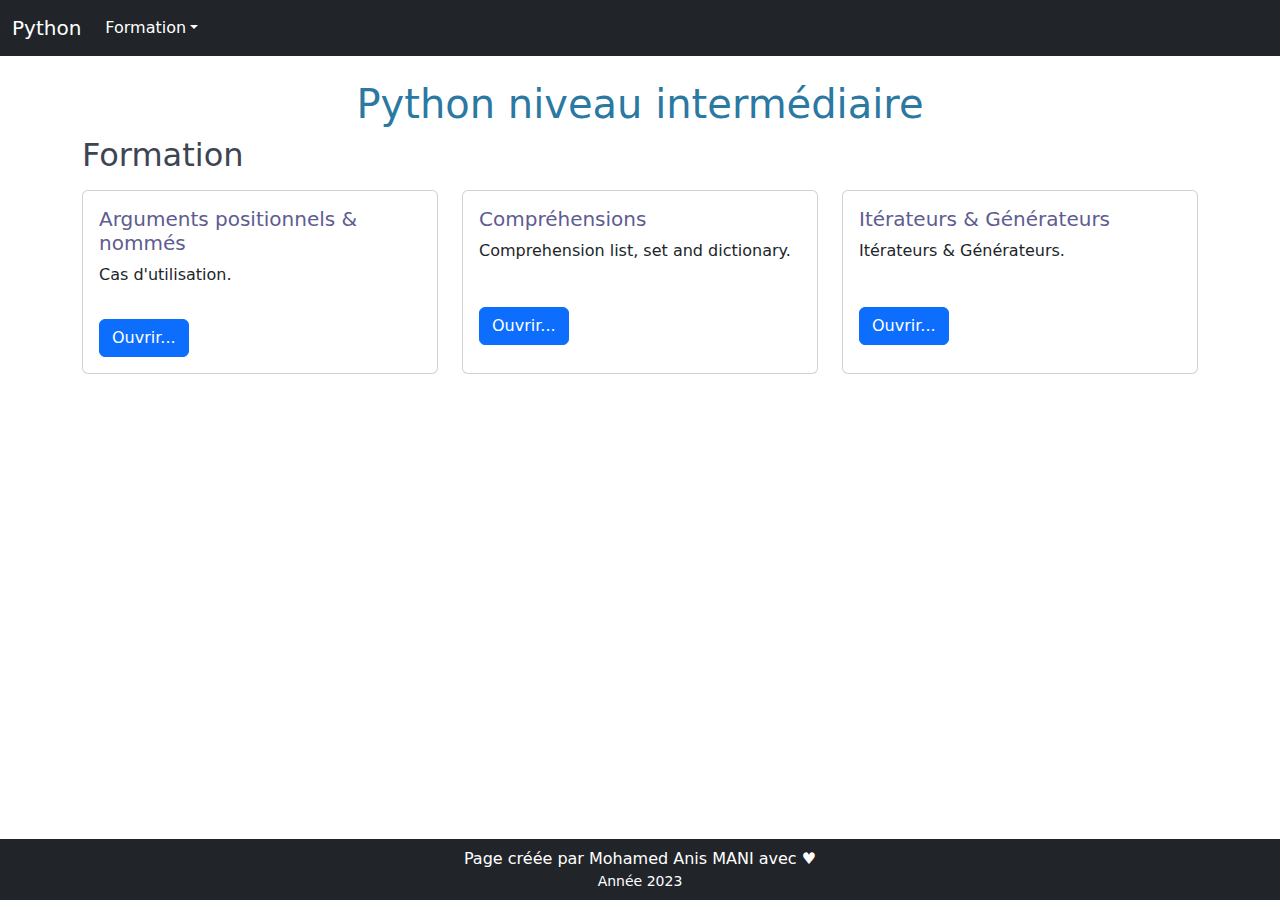
<file: index.html>
<!DOCTYPE html>
<html lang="fr">

<head>
  <meta charset="UTF-8">
  <meta name="viewport" content="width=device-width, initial-scale=1.0">
  <title>Python niveau intermédiaire</title>
  <link rel="stylesheet" href="assets/css/bootstrap.min.css">
  <link rel="stylesheet" href="assets/css/default.css">
  <link rel="stylesheet" href="assets/css/style.css">
</head>

<body>
  <aside>
    <nav class="navbar navbar-expand-sm navbar-dark bg-dark">
      <div class="container-fluid">
        <a class="navbar-brand" href="#">Python</a>
        <button class="navbar-toggler" type="button" data-bs-toggle="collapse" data-bs-target="#aside_navbar"
          aria-controls="navbarNavDropdown" aria-expanded="false" aria-label="Toggle navigation">
          <span class="navbar-toggler-icon"></span> Menu
        </button>
        <div class="collapse navbar-collapse" id="aside_navbar"></div>
      </div>
    </nav>
  </aside>
  <main class="my-4 container">
    <h1>Python niveau intermédiaire</h1>

    <article>
      <h2>Formation</h2>

      <section>
        <h3></h3>

        <div class="row">
          <div class="col-md-6 col-lg-4 col-xxl-3 my-2">
            <div class="card h-100">
              <div class="card-body">
                <h5 class="card-title">Arguments positionnels & nommés</h5>
                <p class="card-text">Cas d'utilisation.</p>
              </div>
              <div class="d-flex justify-content-between card-body">
                <div>
                  <a href="file01.html" class="btn btn-primary" target="_blank" rel="noopener noreferrer">Ouvrir...</a>
                </div>
              </div>
            </div>
          </div>

          <div class="col-md-6 col-lg-4 col-xxl-3 my-2">
            <div class="card h-100">
              <div class="card-body">
                <h5 class="card-title">Compréhensions</h5>
                <p class="card-text">Comprehension list, set and dictionary.</p>
              </div>
              <div class="d-flex justify-content-between card-body">
                <div>
                  <a href="file02.html" class="btn btn-primary" target="_blank" rel="noopener noreferrer">Ouvrir...</a>
                </div>
              </div>
            </div>
          </div>

          <div class="col-md-6 col-lg-4 col-xxl-3 my-2">
            <div class="card h-100">
              <div class="card-body">
                <h5 class="card-title">Itérateurs & Générateurs</h5>
                <p class="card-text">Itérateurs & Générateurs.</p>
              </div>
              <div class="d-flex justify-content-between card-body">
                <div>
                  <a href="file03.html" class="btn btn-primary" target="_blank" rel="noopener noreferrer">Ouvrir...</a>
                </div>
              </div>
            </div>
          </div>
        </div>
      </section>
    </article>

  </main>
  <footer class="d-print-none bg-dark text-white p-2">
    <div class="text-center">Page créée par Mohamed Anis MANI avec ♥</div>
    <div class="text-center small">Année 2023</div>
  </footer>
  <script src="assets/js/bootstrap.bundle.min.js"></script>
  <script src="assets/js/highlight.pack.js"></script>
  <script src="assets/js/jquery.min.js"></script>
  <script src="assets/js/pages.js"></script>
  <script>
    hljs.initHighlightingOnLoad();
  </script>
</body>

</html>
</file>
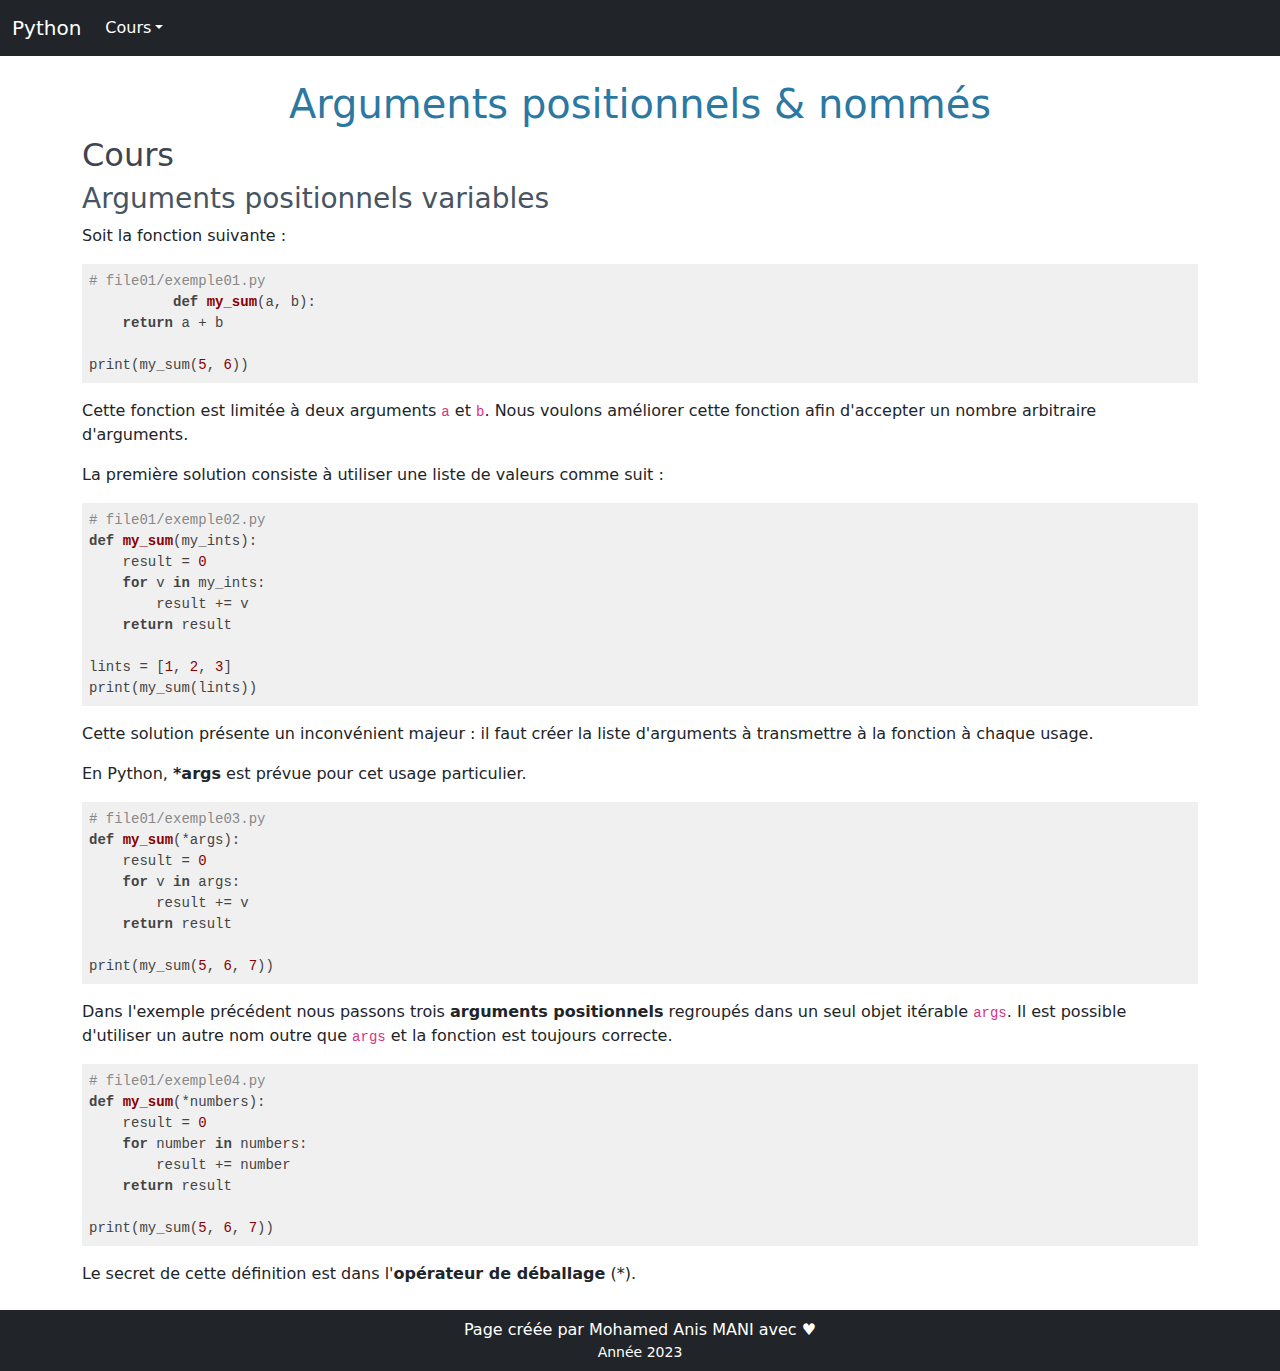
<file: file01.html>
<!DOCTYPE html>
<html lang="fr">

<head>
  <meta charset="UTF-8">
  <meta http-equiv="X-UA-Compatible" content="IE=edge">
  <meta name="viewport" content="width=device-width, initial-scale=1.0">
  <title>Arguments positionnels & nommés</title>
  <link rel="stylesheet" href="assets/css/bootstrap.min.css">
  <link rel="stylesheet" href="assets/css/default.css">
  <link rel="stylesheet" href="assets/css/style.css">
</head>

<body>
  <aside>
    <nav class="navbar navbar-expand-sm navbar-dark bg-dark">
      <div class="container-fluid">
        <a class="navbar-brand" href="#">Python</a>
        <button class="navbar-toggler" type="button" data-bs-toggle="collapse" data-bs-target="#aside_navbar"
          aria-controls="navbarNavDropdown" aria-expanded="false" aria-label="Toggle navigation">
          <span class="navbar-toggler-icon"></span> Menu
        </button>
        <div class="collapse navbar-collapse" id="aside_navbar"></div>
      </div>
    </nav>
  </aside>

  <main class="my-4 container">
    <h1>Arguments positionnels & nommés</h1>
    <article>
      <h2>Cours</h2>
      <section>
        <h3>Arguments positionnels variables</h3>
        <p>Soit la fonction suivante :</p>
        <pre><code class="python"># file01/exemple01.py
          def my_sum(a, b):
    return a + b

print(my_sum(5, 6))  </code></pre>
        <p>Cette fonction est limitée à deux arguments <code>a</code> et <code>b</code>. Nous voulons améliorer cette
          fonction afin d'accepter un nombre arbitraire d'arguments.</p>
        <p>La première solution consiste à utiliser une liste de valeurs comme suit :</p>
        <pre><code class="python"># file01/exemple02.py
def my_sum(my_ints):
    result = 0
    for v in my_ints:
        result += v
    return result

lints = [1, 2, 3]
print(my_sum(lints))</code></pre>
        <p>Cette solution présente un inconvénient majeur : il faut créer la liste d'arguments à transmettre à la
          fonction à chaque usage.</p>
        <p>En Python, <strong>*args</strong> est prévue pour cet usage particulier.</p>
        <pre><code class="python"># file01/exemple03.py
def my_sum(*args):
    result = 0
    for v in args:
        result += v
    return result

print(my_sum(5, 6, 7))</code></pre>
        <p>Dans l'exemple précédent nous passons trois <strong>arguments positionnels</strong> regroupés dans un seul
          objet itérable <code>args</code>. Il est possible d'utiliser un autre nom outre que <code>args</code> et la
          fonction est toujours correcte.
        </p>
        <pre><code class="python"># file01/exemple04.py
def my_sum(*numbers):
    result = 0
    for number in numbers:
        result += number
    return result

print(my_sum(5, 6, 7))</code></pre>
        <p>Le secret de cette définition est dans l'<strong>opérateur de déballage</strong> (*).</p>
      </section>

      <section>
        <h3>Arguments nommés variables</h3>
        <p>Python supporte en plus des <strong>arguments positionnels</strong> déjà présentés les <strong>arguments
            nommés</strong> <code>**kwargs</code>.</p>
        <p>Pour se connecter à une base de données en ADO .Net on utilise une <strong>Connection String</strong> qui
          possède le format suivant : <br>
          <code>Server=myServerAddress;Database=myDataBase;Uid=myUsername;Pwd=myPassword;</code>
        </p>
        <p>Pour construire une telle <strong>Connection String</strong> on peut écrire :</p>
        <pre><code class="python"># file01/exemple05.py
def connection_string(**kwargs):
    res = ""
    for key, value in kwargs.items():
        res += f"{key}={value};"
    return res[:-1]

print(connection_string(host="localhost", 
                        user="salah", 
                        password="1234", 
                        database="location"))</code></pre>
        <p>Puisque le nombre d'arguments passés à la fonction varie selon le SGBD utilisé nous avons utilisé
          <code>kwargs</code>. Il s'agit d'un dictionnaire qui contient tous les paramètres de connexion requis.
        </p>
        <p>Tout comme avec <code>args</code> il est possible d'utiliser un autre nom, outre que <code>kwargs</code>,
          sans
          toutefois oublier l'<strong>opérateur de déballage</strong> (**) spécifique aux <strong>arguments
            nommés</strong>.</p>
        <pre><code class="python"># file01/exemple06.py
def connection_string(**options):
    res = ""
    for key, value in options.items():
        res += f"{key}={value};"
    return res[:-1]</code></pre>
      </section>

      <section>
        <h3>Ordre des arguments</h3>
        <p>Python offre la possibilité de combiner les <strong>arguments positionnels</strong>, les <strong>arguments
            nommés</strong> et les <strong>arguments standards</strong>. Cependant, il faut toujours veiler à respecter
          l'ordre suivant :</p>
        <ul>
          <li>Arguments standards</li>
          <li>Arguments positionnels variables (<code>*args</code>)</li>
          <li>Arguments nommés</li>
          <li>Arguments nommés variables (<code>**kwargs</code>)</li>
        </ul>
        <p><strong>Exemple :</strong></p>
        <pre><code class="python"># file01/exemple07.py
def my_func(a, b, *args, c=5, d="hi", **kwargs):
    pass</code></pre>
        <p>Dans l'exmple précédent, <code>a</code> et <code>b</code> sont les arguments standards, et ils sont suivis
          par les arguments positionnels et nommés.</p>
      </section>

      <section>
        <h3>Exemples</h3>
        <h4>Conversion vers la base 10</h4>
        <p>La fonction <code>conv10()</code> convertit un nombre d'une base de numération, entre 2 et 16, vers la base
          10.
        </p>
        <pre><code class="python"># file01/exemple08.py
def conv10(num_str, from_base=10):
    s = 0
    for dig in num_str:
        if "0" &lt;= dig &lt;= "9":
            v = ord(dig) - 48
        else:
            v = ord(dig) - 55
        s = s * from_base + v
    return s</code></pre>
        <p>Cette fonction accepte deux arguments :</p>
        <ul>
          <li><strong>num_str</strong> : argument positionnel,</li>
          <li><strong>from_base</strong> : argument nommé, ce paramètre est optionnel et sa valeur par défaut est 10.
          </li>
        </ul>
        <p>On peut exploiter cette fonction en utilisant uniquement les <strong>arguments positionnels</strong> :</p>
        <pre><code class="python"># arguments positionnels
print(conv10("12"))  # 12 en base 10 --> 12
print(conv10("12", 8))  # 12 en base  8 --> 10</code></pre>
        <p>On peut aussi l'appeler en utilisant les <strong>arguments nommés</strong> :</p>
        <pre><code class="python"># arguments nommés
print(conv10(num_str="12"))  # 12 en base 10 --> 12
print(conv10(num_str="21", from_base=12))  # 12 en base 12 --> 25
print(conv10(from_base=5, num_str="12"))  # 12 en base 5  --> 7
# combinaison
print(conv10("12", from_base=8))  # 12 en base  8 --> 10</code></pre>
        <p>Ou même la combinaison des deux :</p>
        <pre><code class="python"># combinaison
print(conv10("12", from_base=8))  # 12 en base  8 --> 10</code></pre>

        <h4>Requête d'insertion</h4>
        <p>Pour insérer des données dans une table en utilise la commande SQL suivante :<br>
          <code>INSERT INTO NomTable (NomCol1, ...) VALUES ('ValCol1', ...)</code>
        </p>
        <p>Le nombre de colonnes leurs noms et leurs valeurs dépendent du contexte d'utilisation, d'où l'utilisation
          d'arguments nommés variables dans la fonction suivante :</p>
        <pre><code class="python"># file01/exemple09.py
def insert_command(tablename, **values):
    colnames, colvalues = "", ""
    for key, val in values.items():
        if colnames != "":
            colnames += ", "
            colvalues += "', '"
        colnames += key
        colvalues += val
    cmd = f"INSERT INTO {tablename} ({colnames}) VALUES ('{colvalues}')"
    return cmd

print(insert_command('clients', nomprenom="Mohamed Ali", numtel="23456789"))</code></pre>
      </section>

      <section>
        <h3>Opérateurs de déballage</h3>
        <p>Le déballage est le processus consistant à extraire des éléments depuis une collection (une liste, un
          dictionnaire, une chaîne, etc.).</p>
        <p>Python supporte deux opérateurs de déballage :</p>
        <ul>
          <li>l'opérateur (*) est utilisé avec les itérables : liste, tuple, set, chaîne, etc.</li>
          <li>l'opérateur (**) est utilisé avec les dictionnaire.</li>
        </ul>
        <p>Nous voulons affecter chacun des éléments de la liste <code>mybox</code> dans les variables
          <code>item1</code>, <code>item2</code> et <code>item3</code>. La manière usuelle pour le faire est :
        </p>
        <pre><code class="python">mybox = ['cables', 'headphones', 'USB']
item1, item2, item3 = mybox
print(item1, item2, item3)</code></pre>

        <h4>Cas d'utilisation 1</h4>
        <p>Soit la liste suivante :</p>
        <pre><code class="python">ventes = ["Article",          # article
          1.5,                # prix unitaire
          20, 25, 13, 16, 37, # dernières ventes
          0.19,               # TVA
          83]                 # stock</code></pre>
        <ul>
          <li>Le premier élément contient le nom de l'article,</li>
          <li>Le second élément le prix unitaire,</li>
          <li>L'avant dernier élément la TVA de cet article,</li>
          <li>Le dernier élément la quantité restante en stock,</li>
          <li>Les autres éléments indique le nombre d'articles vendus pendant les cinq derniers jours.</li>
        </ul>
        <p>Pour déballer cette liste on peut écrire :</p>
        <pre><code class="python">art, pu, *qtes, tva, stock = ventes</code></pre>
        <p>L'opérateur (*) est utilisé devant la variable <code>qtes</code> pour trouver les quantités vendues de cet
          article durant les cinq derniers jours.</p>
        <pre><code class="python">print(art, pu, tva, stock) # Article 1.5 0.19 83
print(qtes)                # [20, 25, 13, 16, 37]</code></pre>
        <p>De même en disposant d'une liste de nombres :</p>
        <pre><code class="python">nbre = ["Nombres Premiers",
        2, 3, 5, 7, 11, 13, 17, 19]</code></pre>
        <p>On peut écrire l'instruction suivante pour récupérer le premier élément dans la variable <code>lib</code> et
          les valeurs restantes dans la variable <code>prem</code>.</p>
        <pre><code class="python">lib, *prems = nbre
print(lib)   # Nombres Premiers
print(prems) # [2, 3, 5, 7, 11, 13, 17, 19]</code></pre>
        <p>Finalement, pour récupérer le dernier élément et les valeurs qui le précédent, on peut écrire :</p>
        <pre><code class="python">savants = ["Newton", "Einstein", "Riemann"]
*physiciens, mathematicien = savants
print(physiciens)     # ['Newton', 'Einstein']
print(mathematicien)  # Riemann</code></pre>

        <h4>Cas d'utilisation 2</h4>
        <p>Pour combiner deux listes <code>l1</code> et <code>l2</code> dans <code>l3</code>, on écrit :</p>
        <pre><code class="python">l1 = [1, 3, 5, 7]
l2 = [3, 5, 7, 9]
# Combiner les deux listes
l3 = [*l1, *l2] # 2 4 6 3 5 7</code></pre>
        <p>Pour faire l'union de deux ensembles (set), <code>s3 = s1 &Union; s2</code>, on procède comme suit :</p>
        <pre><code class="python">s1 = {1, 3, 5, 7}
s2 = {3, 5, 7, 9}
s3 = {*s1, *s2}
print(s3) # {1, 3, 5, 7, 9}</code></pre>

        <h4>Cas d'utilisation 3</h4>
        <p>Soit la fonction <code>somme4</code> qui permet de calculer la somme de 2 à 4 entiers.</p>
        <pre><code class="python">def somme4(a, b, c=0, d=0):
    return a + b + c + d</code></pre>
        <p>Pour calculer la somme des valeurs d'une liste <code>l1</code>, on peut écrire :</p>
        <pre><code class="python"># Exemple 2 : liste de 4 éléments
l1 = [1, 3, 5, 7]
print(somme4(*l1)) # 16</code></pre>
        <p>Ceci est équivaut à écrire :</p>
        <pre><code class="python">print(somme4(l1[0], l1[1], l1[2], l1[3])) # 16</code></pre>
        <p>Remarquons que l'opérateur de déballage (*) permet de simplifier l'appel de cette fonction.</p>
        <p>On peut, aussi, utiliser l'opérateur de déballage avec la fonction <code>print()</code>. Ainsi, l'affichage
          des éléments d'une liste peut être comme implémenté comme suit :</p>
        <pre><code class="python">l = [10, 20, 30, 40]
print(*l, sep="|")  # 10|20|30|40</code></pre>
      </section>
      <section>
        <h3>Exercices</h3>

        <h4>Exercice 1</h4>
        <p>Utiliser les arguments positionnels et les arguments nommés afin de générer une requête de sélection ayant le
          format suivant :
          <br>
          <code>SELECT [*][col1, col2, col3, ...] FROM tablename</code>
        </p>
        <p>Ainsi, l'appel de fonction suivant :</p>
        <pre><code class="python">print(select_command("clients"))</code></pre>
        <p>Génère la requête :</p>
        <pre><code class="nohighlight">SELECT * FROM clients</code></pre>
        <p>Et de même pour l'appel :</p>
        <pre><code class="python">print(select_command("eleves", "nomprenom", "datenaiss"))</code></pre>
        <p>Qui affiche la requête :</p>
        <pre><code class="nohighlight">SELECT nomprenom, datenaiss FROM eleves</code></pre>

      </section>
    </article>
  </main>

  <footer class="d-print-none bg-dark text-white p-2">
    <div class="text-center">Page créée par Mohamed Anis MANI avec ♥</div>
    <div class="text-center small">Année 2023</div>
  </footer>

  <script src="assets/js/jquery.min.js"></script>
  <script src="assets/js/bootstrap.bundle.min.js"></script>
  <script src="assets/js/navigation.js"></script>
  <script src="assets/js/pages.js"></script>
  <script src="assets/js/highlight.pack.js"></script>
  <script src="assets/js/vue.min.js"></script>
  <script>
    hljs.initHighlightingOnLoad();
  </script>
</body>

</html>
</file>
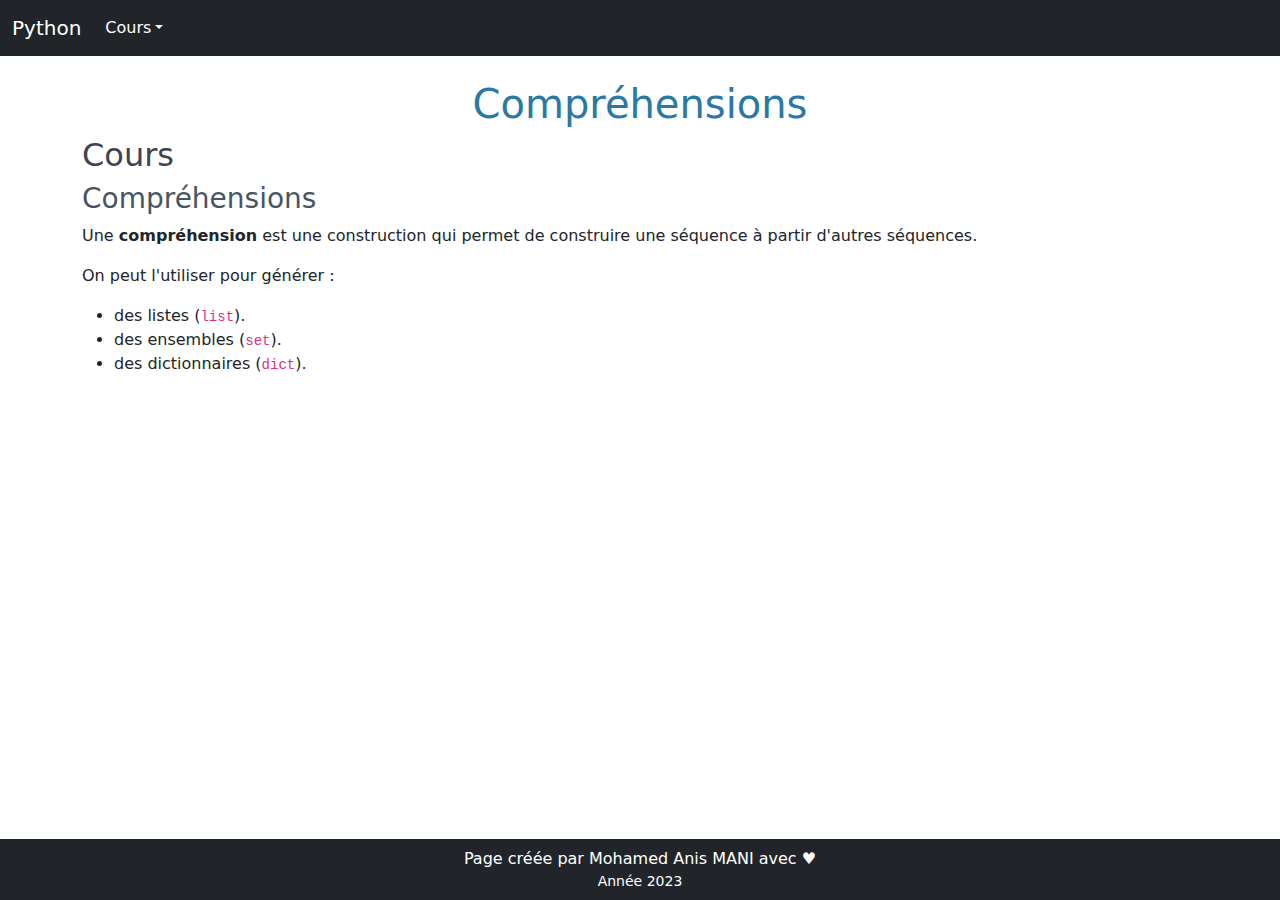
<file: file02.html>
<!DOCTYPE html>
<html lang="fr">

<head>
  <meta charset="UTF-8">
  <meta http-equiv="X-UA-Compatible" content="IE=edge">
  <meta name="viewport" content="width=device-width, initial-scale=1.0">
  <title>Compréhensions</title>
  <link rel="stylesheet" href="assets/css/bootstrap.min.css">
  <link rel="stylesheet" href="assets/css/default.css">
  <link rel="stylesheet" href="assets/css/style.css">
</head>

<body>
  <aside>
    <nav class="navbar navbar-expand-sm navbar-dark bg-dark">
      <div class="container-fluid">
        <a class="navbar-brand" href="#">Python</a>
        <button class="navbar-toggler" type="button" data-bs-toggle="collapse" data-bs-target="#aside_navbar"
          aria-controls="navbarNavDropdown" aria-expanded="false" aria-label="Toggle navigation">
          <span class="navbar-toggler-icon"></span> Menu
        </button>
        <div class="collapse navbar-collapse" id="aside_navbar"></div>
      </div>
    </nav>
  </aside>

  <main class="my-4 container">
    <h1>Compréhensions</h1>
    <article>
      <h2>Cours</h2>
      <section>
        <h3>Compréhensions</h3>
        <p>Une <strong>compréhension</strong> est une construction qui permet de construire une séquence à partir
          d'autres séquences.</p>
        <p>On peut l'utiliser pour générer :</p>
        <ul>
          <li>des listes (<code>list</code>).</li>
          <li>des ensembles (<code>set</code>).</li>
          <li>des dictionnaires (<code>dict</code>).</li>
        </ul>
      </section>
      <section>
        <h3>list comprehension</h3>

        <h4>Forme générale</h4>
        <p>Sans filtrage :</p>
        <pre><code class="python">variable = [out_exp for out_exp in input_list]</code></pre>
        <p>Avec <code>condition</code> de filtrage :</p>
        <pre><code class="python">variable = [out_exp for out_exp in input_list if condition]</code></pre>

        <h4>Exemple 1</h4>
        <p>Le code suivant génère la liste des carrés des nombres compris entre 1 et 10.</p>
        <pre><code class="python"># file02/exemple01.py
lst = []
for i in range(1, 11):
    lst.append(i*i)
print(lst) 
# [1, 4, 9, 16, 25, 36, 49, 64, 81, 100]</code></pre>
        <p>En utilisant les <strong>lists comprehensions</strong> ce code devient :</p>
        <pre><code class="python">lst = [i*i for i in range(1, 11)]</code></pre>

        <h4>Exemple 2</h4>
        <p>Le code suivant génère une liste des nombres impairs inférieurs à 10.</p>
        <pre><code class="python"># file02/exemple02.py
lst = []
for i in range(1, 11):
    if i % 2 == 1:
        lst.append(i)
print(lst) # [1, 3, 5, 7, 9]</code></pre>
        <p>Ce code sera plus court en utilisant les <strong>lists comprehensions</strong>.</p>
        <pre><code class="python">lst = [i for i in range(1, 11) if i % 2 == 1]
print(lst) # [1, 3, 5, 7, 9]</code></pre>
        <p>Bien sûr, il est possible de générer le même résultat en écrivant un code plus court.</p>
        <pre><code class="python">lst = list(range(1, 11, 2))
print(lst) # [1, 3, 5, 7, 9]</code></pre>
        <p>Cependant, notre objectif est juste de démontrer l'utilisation des <strong>list comprehensions</strong>.</p>

        <h4>Exemple 3</h4>
        <p>On veut calculer le nombre de voyelles dans une phrase. Sans lists comprehensions le code est comme suit :
        </p>
        <pre><code class="python"># file02/exemple03.py
phrase = "j'aime mon pays la TUNISIE"
nbv = 0
for car in phrase.lower():
    if car in "ouieya":
        nbv += 1
print(nbv)</code></pre>
        <p>Il devient :</p>
        <pre><code class="python">nbv = len([car for car in phrase.lower() if car in "ouieya"])
print(nbv)</code></pre>
        <p>avec les lists comprehensions.</p>
        <h4>Exemple 4</h4>
        <p>On veut filtrer la liste <code>lst</code> dans une autre <code>lst1</code> en enlevant les éléments qui se
          répètent et conservant l'ordre d'apparition des éléments.</p>
        <pre><code class="python">lst = [1, 2, 1, 7, 3, 3, 2, 7, 5]</code></pre>
        <p>Le résultat recherché est :</p>
        <pre><code class="nohighlight">[1, 2, 7, 3, 5]</code></pre>
        <p>Avec les lists comprehensions, le code peut ressembler à ce qui suit :</p>
        <pre><code class="python">lst1 = [lst[i] for i in range(len(lst)) if lst.index(lst[i]) == i]</code></pre>
      </section>
      <section>
        <h3>set comprehension</h3>
        <p>En Python, un ensemble (<code>set</code>) est une structure de données, semblable aux listes, qui n'autorise
          pas les doublons.</p>

        <h4>Forme générale</h4>
        <p>Sans filtrage :</p>
        <pre><code class="python">variable = {out_exp for out_exp in inp_iterable}</code></pre>
        <p>Avec <code>condition</code> de filtrage :</p>
        <pre><code class="python">variable = {out_exp for out_exp in inp_iterable if condition}</code></pre>

        <h4>Exemple 1</h4>
        <p>On simule le lancement de trois dés à six faces. Le lancement est effectué six fois de suite tout en notant
          le résultat de chaque tirage dans une liste <code>l1</code>.</p>
        <p>Le lancement est effectué d'une façon aléatoire à l'aide de la fonction <code>randint()</code>. Pour obtenir
          le même résultat que l'exemple suivant on fixe la séquence de nombre aléatoire à l'aide de
          <code>seed()</code>.
        </p>
        <pre><code class="python"># file02/exemple05.py
from random import randint, seed

seed(2)
l1 = [(randint(1, 6), 
       randint(1, 6), 
       randint(1, 6)) for _ in range(6)]
print(l1)
# [(1, 1, 1), (3, 2, 6), (6, 3, 3), (5, 2, 5), (1, 5, 6), (2, 4, 6)]</code></pre>
        <p>Nous voulons, maintenant, trouver <u>sans doublons</u> la somme des nombres trouvés après chaque lancement.
          Nous procédons, alors, de la façon suivante :
        </p>
        <pre><code class="python">s1 = {v1+v2+v3 for v1, v2, v3 in l1}
print(s1)
# {11, 3, 12}</code></pre>
        <p>Dans la suite, il s'agira de retrouver dans <code>s2</code> quels sont les nombres de 3 à 18 qui
          n'apparaissent pas dans <code>s1</code>.</p>
        <pre><code class="pyhon">s2 = {v for v in range(3, 19) if v not in s1}
print(s2)
# {4, 5, 6, 7, 8, 9, 10, 13, 14, 15, 16, 17, 18}</code></pre>

        <h4>Exemple 2</h4>
        <p>On veut écrire un script utilisant les <strong>sets comprehensions</strong> pour trouver :</p>
        <ul>
          <li>Les caractères qui composent une phrase,</li>
          <li>Les lettres alphabétiques absentes dans cette même phrase.</li>
        </ul>
        <pre><code class="python"># file02/exemple06.py
phrase = "A set is a collection which is unordered and unindexed."</code></pre>
        <p>Les caractères qui composent cette phrase sont trouvés à l'aide de :</p>
        <pre><code class="python">cars = {car for car in phrase.lower()}</code></pre>
        <p>Pour retrouver les lettres alphabétiques manquants :</p>
        <pre><code class="python">alpha_cars = {chr(i + 97) for i in range(26) if chr(i + 97) not in cars}</code></pre>
        <p>En exploitant les opérateurs sur les ensembles, on peut également trouver le même résultat :</p>
        <pre><code class="python">lettres = {chr(i + 97) for i in range(26)}
alpha_cars = lettres - cars</code></pre>
      </section>

      <section>
        <h3>dictionnary comprehension</h3>
        <p>Un dictionnaire, en Python, est une collection d'éléments accessibles par une clé spécifique plutôt que par
          un index.</p>
        <h4>Forme générale</h4>
        <p>Sans filtrage :</p>
        <pre><code class="python">variable = {cle: valeur for elem in sequence}</code></pre>
        <p>Avec <code>condition</code> de filtrage :</p>
        <pre><code class="python">variable = {cle: valeur for elem in sequence if condition}</code></pre>

        <h4>Exemple 1</h4>
        <p>Nous voulons compter le nombre d'apparitions de chaque lettre alphabétique dans une phrase donnée. Une
          méthode consiste à utiliser à initialiser un dictionnaire comme suit :</p>
        <pre><code class="python"># file02/exemple07.py
counts = {chr(i+97): 0 for i in range(26)}</code></pre>
        <p>Puis, à parcourir la phrase caractère par caractère tout incrémentant le nombre d'occurences d'un caractère
          s'il est alphabétique.</p>
        <pre><code class="python">phrase = "Dictionary comprehension is a method for transforming one dictionary into another dictionary."
for car in phrase.lower():
    if car in counts:
        counts[car] += 1</code></pre>
        <p>On peut, ensuite, conserver uniquement les lettres qui apparaissent dans la phrase.</p>
        <pre><code class="python">counts = {key: value for key, value in counts.items() if value > 0}</code></pre>
        <p>Enfin, pour trouver les lettres ayant le nombre d'apparitions minimal ou maximal :</p>
        <pre><code class="python">mx, mn = max(counts.values()), min(counts.values())
max_counts = {key: value for key, value in counts.items() if value == mx or value == mn}
# {'g': 1, 'o': 11, 'p': 1}</code></pre>

        <h4>Exemple 2</h4>
        <p>Dans un jeu organisé par un magasin les clients suivants (<code>custs</code>) on gagné des remises
          respectives (<code>discs</code>) sur leurs achats.</p>
        <pre><code class="python"># file02/exemple08.py
from random import choice, seed

seed(8912)

custs = ["Amine", "Helmi", "Sarra", "Hiba"]
discs = [choice([25, 50]) for _ in custs]</code></pre>
        <p>Les noms des clients et les pourcentages de remises associés à chacun d'eux sont stockés dans des listes
          indépendentes. Il est préférable de combiner ces deux listes dans un seul dictionnaire.</p>
        <pre><code class="python">cust_disc = {cust: disc for cust, disc in zip(custs, discs)}
print(cust_disc)
# {'Amine': 25, 'Helmi': 25, 'Sarra': 50, 'Hiba': 25}</code></pre>
        <p>Trouvons, maintenant, les remises pour les clients dont le nom commence par la lettre 'H'.</p>
        <pre><code class="python">h_count = {cust: disc for cust, disc in cust_disc.items() if cust.startswith('H')}
print(h_count) # {'Helmi': 25, 'Hiba': 25}</code></pre>
      </section>
    </article>
  </main>

  <footer class="d-print-none bg-dark text-white p-2">
    <div class="text-center">Page créée par Mohamed Anis MANI avec ♥</div>
    <div class="text-center small">Année 2023</div>
  </footer>

  <script src="assets/js/jquery.min.js"></script>
  <script src="assets/js/bootstrap.bundle.min.js"></script>
  <script src="assets/js/navigation.js"></script>
  <script src="assets/js/pages.js"></script>
  <script src="assets/js/highlight.pack.js"></script>
  <script src="assets/js/vue.min.js"></script>
  <script>
    hljs.initHighlightingOnLoad();
  </script>
</body>

</html>
</file>
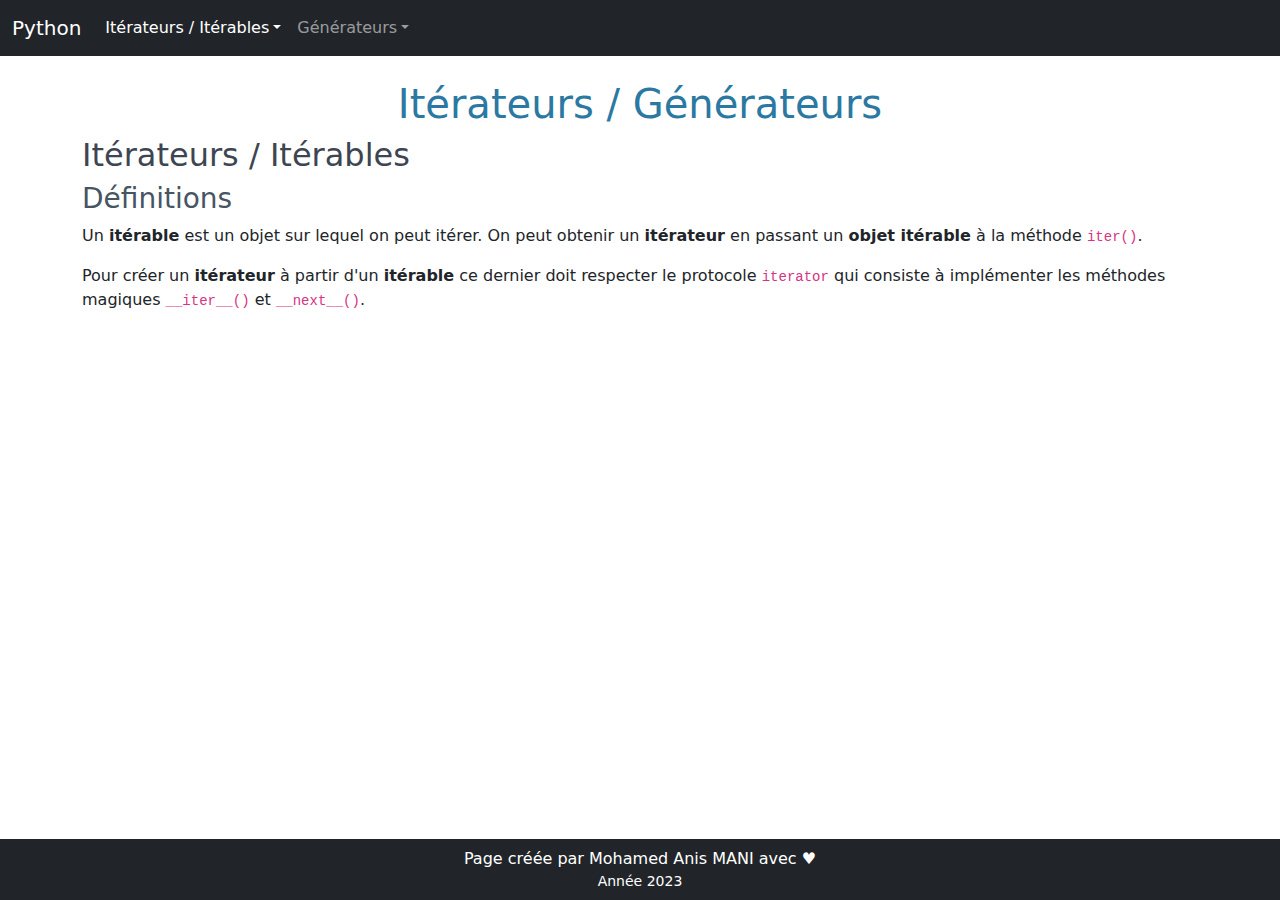
<file: file03.html>
<!DOCTYPE html>
<html lang="fr">

<head>
  <meta charset="UTF-8">
  <meta http-equiv="X-UA-Compatible" content="IE=edge">
  <meta name="viewport" content="width=device-width, initial-scale=1.0">
  <title>Itérateurs / Générateurs</title>
  <link rel="stylesheet" href="assets/css/bootstrap.min.css">
  <link rel="stylesheet" href="assets/css/default.css">
  <link rel="stylesheet" href="assets/css/style.css">
</head>

<body>
  <aside>
    <nav class="navbar navbar-expand-sm navbar-dark bg-dark">
      <div class="container-fluid">
        <a class="navbar-brand" href="#">Python</a>
        <button class="navbar-toggler" type="button" data-bs-toggle="collapse" data-bs-target="#aside_navbar"
          aria-controls="navbarNavDropdown" aria-expanded="false" aria-label="Toggle navigation">
          <span class="navbar-toggler-icon"></span> Menu
        </button>
        <div class="collapse navbar-collapse" id="aside_navbar"></div>
      </div>
    </nav>
  </aside>

  <main class="my-4 container">
    <h1>Itérateurs / Générateurs</h1>
    <article>
      <h2>Itérateurs / Itérables</h2>
      <section>
        <h3>Définitions</h3>
        <p>Un <strong>itérable</strong> est un objet sur lequel on peut itérer. On peut obtenir un
          <strong>itérateur</strong> en passant un <strong>objet itérable</strong> à la méthode <code>iter()</code>.
        </p>
        <p>Pour créer un <strong>itérateur</strong> à partir d'un <strong>itérable</strong> ce dernier doit respecter
          le protocole <code>iterator</code> qui consiste à implémenter les méthodes magiques <code>__iter__()</code> et
          <code>__next__()</code>.
        </p>
      </section>
      <section>
        <h3>Exploiter un itérateur</h3>
        <p>On peut utiliser un <strong>itérateur</strong> pour itérer sur un <strong>itérable</strong>.</p>
        <pre><code class="python"># file03/exemple01.py
nom = "Salah"
it = iter(nom)
print(next(it)) # S
print(next(it)) # a
print(next(it)) # l
print(next(it)) # a
print(next(it)) # h
print(next(it)) # Exception : StopIteration</code></pre>
        <p>En Python, on peut créer un itérateur <code>it</code> à partir d'un objet <code>str</code> en utilisant la
          fonction <code>iter(it)</code>. Par la suite, chaque caractère est accessible à travers l'appel répétitif de
          la fonction <code>next(it)</code>. À la fin du parcours, l'appel de <code>next(it)</code> lève une
          <strong>Exception</strong> de type <code>StopIteration</code>.
        </p>
        <p><strong>Remarque :</strong> c'est le protocole <code>iterator</code> qui rend possible l'écriture suivante :
        </p>
        <pre><code class="python"># file03/exemple02.py
nom = "Salah"
for car in nom:
    print(car)</code></pre>
      </section>

      <section>
        <h3>Créer un itérateur</h3>
        <p>Pour créer un itérateur, il suffit d'implémenter les méthodes <code>__iter__()</code> et
          <code>__next__()</code> dans la classe de l'objet itérable.
        </p>
        <p>La méthode <code>__iter__()</code> est responsable des opérations d'initialisation. Elle retourne l'objet
          itérateur lui-même <code>self</code>.</p>
        <p>La méthode <code>__next__()</code> renvoie l'élément suivant dans la séquence.</p>
        <p>Pour démontrer ce principe, essayons d'implémenter notre version de la fonction prédéfinie
          <code>range()</code>.
        </p>
        <pre><code class="python"># file03/exemple03.py
class CustRange:
    def __init__(self, start, end, step=1) -> None:
        self._start = start
        self._end = end
        self._step = step
    
    def __iter__(self):
        self._cur = self._start
        return self
    
    def __next__(self):
        if self._cur * self._step > self._end * self._step:
            raise StopIteration
        else:
            val = self._cur
            self._cur += self._step
            return val
        

for i in CustRange(1, 6):
    print(i, end=", ")
print()
# 1, 2, 3, 4, 5, 6,

for i in CustRange(0, -8, -2):
    print(i, end=", ")
print()
# 0, -2, -4, -6, -8,</code></pre>
        <p>Dans la version actuelle de <code>CustRange</code> l'itérateur parcours toutes les valeurs de l'intervalle
          <code>[start, end]</code> avec un pas <code>step</code> donné.
        </p>
        <p>Grâce au protocole <code>iterator</code>, nous pouvons utiliser un objet de cette classe pour tester
          l'appartenance à un ensemble de valeurs :</p>
        <pre><code class="python"># file03/exemple04.py
from random import randint

x = randint(1, 6)
if x in CustRange(1, 6, 2):
    print(x, "est impair")
else:
    print(x, "est pair")</code></pre>
        <p>On peut, aussi, créer des séquences. Ici on veut l'ensemble résultant de l'opération :</p>
        <p class="text-center">{1, 2, 3, 4, 5, 6, 7, 8, 9} - {2, 5, 8} = {1, 3, 4, 6, 7, 9}</p>
        <pre><code class="python">s1 = set(CustRange(1,9)) - set(CustRange(2, 9, 3))
print(s1) # {1, 3, 4, 6, 7, 9}</code></pre>
      </section>
      <section>
        <h3>Exemples</h3>
        <h4>Exemple 1</h4>
        <p>On veut créer un itérateur qui renvoie tous les nombres premiers inférieurs ou égaux à une valeur donnée.</p>
        <p>Commen&ccedil;ons par créer la classe <code>PrimeSequence</code> :</p>
        <pre><code class="python"># file03/exemple05.py
class PrimeSequence:
    def __init__(self, end) -> None:
        self._end = end
    
    def __iter__(self):
        self._cur = 2
        return self
    
    def __next__(self):
        if self._cur > self._end:
            raise StopIteration
        val = self._cur
        self._cur = self.prem_suivant(val)
        return val

    def prem_suivant(self, n):
        i = n + (1 if n == 2 else 2)
        while True:
            prem = self.est_premier(i)
            if prem:
                break
            i += 2
        return i

    def est_premier(self, n):
        if n == 2 or n == 3:
            return True
        if n % 2 == 0 or n % 3 == 0:
            return False
        i, mx = 5, int(n**.5)+1
        while i <= mx:
            if n % i == 0:
                return False
            i += 2
        return True</code></pre>
        <p>Outre les méthodes <code>__iter__()</code> et <code>__next__()</code> nécessaires pour rendre
          <code>PrimeSequence</code> un objet <strong>itérable</strong>, nous avons défini deux autres méthodes :
        </p>
        <ul>
          <li><code>est_premier(n)</code> qui retourne <code>True</code> uniquement lorsque le paramètre passé est un
            nombre premier,</li>
          <li><code>prem_suivant(n)</code> qui recherche l'entier le plus petit <code>i</code> tel que <code>i</code>
            est premier et <code>i &ge; n</code></li>
        </ul>
        <p>Pour afficher tous les nombres premiers inférieurs ou égaux à 50 :</p>
        <pre><code class="python">for i in PrimeSequence(50):
    print(i, end=", ")
print()
# 2, 3, 5, 7, 11, 13, 17, 19, 23, 29, 31, 37, 41, 43, 47, </code></pre>

        <h4>Exemple 2</h4>
        <p>La suite de Fibonacci est une suite récursive définie mathématiquement comme suit :</p>
        <ul>
          <li>u<sub>n</sub> = 1, si n &le; 1</li>
          <li>u<sub>n</sub> = u<sub>n-1</sub> + u<sub>n-2</sub>, si n &ge; 2</li>
        </ul>
        <p>Construisons un itérable sur les termes de cette suite inférieurs ou égaux à une valeur donnée.</p>
        <pre><code class="python"># file03/exemple06.py
class FiboSequence:
    def __init__(self, end) -> None:
        self._end = end
        self._u0 = 1
        self._u1 = 1
    
    def __iter__(self):
        self._un = 1
        self._i = 0
        return self
    
    def __next__(self):
        if self._un > self._end:
            raise StopIteration
        val = self._un
        self._i += 1
        if self._i < 2:
            self._un = 1
        else:
            self._un = self._u0 + self._u1
            self._u0 = self._u1
            self._u1 = self._un
        return val</code></pre>
        <p>Utilisons cet itérable pour retrouver les termes de la suite inférieurs ou égaux à 100.</p>
        <pre><code class="python">for i in FiboSequence(100):
    print(i, end=", ")
print()
# 1, 1, 2, 3, 5, 8, 13, 21, 34, 55, 89, </code></pre>
      </section>
    </article>

    <article>
      <h2>Générateurs</h2>
      <section>
        <h3>Définition</h3>
        <p>Un <strong>générateur</strong> est une fonction qui renvoie un <strong>itérateur</strong> qui produit une
          séquence de valeurs. Il est utile lorsqu'on souhaite produire une grande séquence de valeurs sans les stocker,
          toutes, en mémoire.</p>
        <p>La création d'un <strong>générateur</strong> est aussi simple que la définition d'une fonction normale.
          Cependant, une fonction normale retourne, généralement, un seul résultat à l'aide de <code>return</code>
          tandis qu'un <strong>générateur</strong> utilise l'instruction <code>yield</code>.</p>
        <pre><code class="python">def generator_name(arg):
    # statements
    yield value1
    yield value2</code></pre>
        <p>Le mot clé <code>yield</code> retrourne une valeur (ici <code>value1</code>) et suspend l'exécution de la
          fonction <strong>générateur</strong>. Le second appel de la fonction retrourne cette fois la valeur suivante
          <code>value2</code> et suspend l'exécution de la fonction.
        </p>
      </section>

      <section>
        <h3>Créer un générateur</h3>
        <h4>Exemple 1</h4>
        <p>Reprenons l'exemple simple du compteur qui renvoie toutes les valeurs entières dans un intervalle donné
          [start, end].</p>
        <pre><code class="python"># file03/exemple07.py
def compter(start, end):
    i = start
    while i <= end:
        yield i
        i += 1

for i in compter(1, 10):
    print(i, end=", ")
print()
# 1, 2, 3, 4, 5, 6, 7, 8, 9, 10,</code></pre>
        <p><strong>Remarque :</strong> L'écriture d'un <strong>générateur</strong> est plus simple et plus facile que
          celle d'un <strong>itérateur</strong>.
        </p>

        <h4>Exemple 2</h4>
        <p>Un nombre entier n &in; &Nopf;* peut être écrit sous la forme d'un produit de facteurs premiers :
          <code>n=f1&times;f2&times;f3&times;...fn</code>
        </p>
        <p>Ainsi, n=24 peut être écrit : <code>n=2&times;2&times;2&times;3</code>. Créer une fonction générateur qui
          retourne la liste des facteurs premiers d'un nombre passé en argument.</p>
        <pre><code class="python"># file03/exemple10.py
def facteurs(n):
    f = 2
    end = int(n**.5)+1
    while f > 1:
        if n % f == 0:
            yield f
            n //= f
        elif f == 2:
            f = 3
        elif f <= end:
            f += 2
        else:
            f = n

for f in facteurs(2*3*3*5*13):
    print(f)</code></pre>

        <h4>Exemple 3</h4>
        <p>Un générateur peut être infini. Dans cet exemple, on veut générer la liste des nombres qui contiennent une
          séquence de chiffres <code>num</code> en commen&ccedil;ant par <code>start</code>.</p>
        <pre><code class="python"># file03/exemple11.py
def contient(num, start=0):
    i = start
    while True:
        if str(num) in str(i):
            yield i
        i += 1</code></pre>
        <p>Pour afficher les trois nombres supérieurs à 90 qui contiennent le chiffre 8 on écrit :</p>
        <pre><code class="python">seq1 = contient(8, 90)
for i in range(3):
    print(next(seq1))
# 98, 108, 118</code></pre>
        <p>Pour afficher cinq nombres pairs supérieurs à 200 et qui contiennent les chiffres 13 :</p>
        <pre><code class="python">seq = contient(13, 200)
count = 0
while count < 5:
    val = next(seq)
    if val % 2 == 0:
        print(val)
        count += 1</code></pre>
        <p>Dans ces exemples on commence par créer un itérateur à partir de ce générateur puis nous sommes libres
          d'appeler la fonction <code>next()</code> autant de fois que nécessaire.</p>
      </section>

      <section>
        <h3>generator comprehension</h3>
        <p>Tout comme les <strong>lists comprehensions</strong>, les <strong>sets comprehensions</strong> et les
          <strong>dictionaries comprehensions</strong> il est possible de créer des <strong>generator
            comprehension</strong> en utilisant la même écriture que nous avons abordé.
        </p>

        <h4>Forme générale</h4>
        <p>Sans filtrage :</p>
        <pre><code class="python">gen = {expression for elem in sequence}</code></pre>
        <p>Avec <code>condition</code> de filtrage :</p>
        <pre><code class="python">gen = {expression for elem in sequence if condition}</code></pre>

        <h4>Exemple 1</h4>
        <p>On commence par définir le générateur <code>alpha_cars()</code> qui génère la liste de toutes les lettres
          alphabétiques.</p>
        <pre><code class="python"># file03/exemple08.py
def alpha_chars():
    for i in range(65, 91):
        yield chr(i)

for i in alpha_chars():
    print(i, end=",")
print()
# A,B,C,D,E,F,G,H,I,J,K,L,M,N,O,P,Q,R,S,T,U,V,W,X,Y,Z,</code></pre>
        <p>Transformer ce générateur en <strong>generator comprehension</strong> permet de réduire l'écriture.</p>
        <pre><code class="python">alpha_chars2 = (chr(i) for i in range(65, 91))</code></pre>
        <p>pNous pouvons recourir à l'opérateur de déballage pour afficher les valeurs générées.</p>
        <pre><code class="python">print(*alpha_chars2, sep=",")
# A,B,C,D,E,F,G,H,I,J,K,L,M,N,O,P,Q,R,S,T,U,V,W,X,Y,Z</code></pre>

        <h4>Exemple 2</h4>
        <p>Nous voulons maintenant afficher les chiffres hexadécimaux pairs de l'intervalle [0, 16].</p>
        <pre><code class="python"># file03/exemple09.py
hexa = (hex(i)[2:] for i in range(16) if i % 2 == 0)
print(*hexa, sep=",")</code></pre>
      </section>
    </article>
  </main>

  <footer class="d-print-none bg-dark text-white p-2">
    <div class="text-center">Page créée par Mohamed Anis MANI avec ♥</div>
    <div class="text-center small">Année 2023</div>
  </footer>

  <script src="assets/js/jquery.min.js"></script>
  <script src="assets/js/bootstrap.bundle.min.js"></script>
  <script src="assets/js/navigation.js"></script>
  <script src="assets/js/pages.js"></script>
  <script src="assets/js/highlight.pack.js"></script>
  <script src="assets/js/vue.min.js"></script>
  <script>
    hljs.initHighlightingOnLoad();
  </script>
</body>

</html>
</file>
<file: assets/css/default.css>
/*

Original highlight.js style (c) Ivan Sagalaev <maniac@softwaremaniacs.org>

*/

.hljs {
  display: block;
  overflow-x: auto;
  padding: 0.5em;
  background: #F0F0F0;
}


/* Base color: saturation 0; */

.hljs,
.hljs-subst {
  color: #444;
}

.hljs-comment {
  color: #888888;
}

.hljs-keyword,
.hljs-attribute,
.hljs-selector-tag,
.hljs-meta-keyword,
.hljs-doctag,
.hljs-name {
  font-weight: bold;
}


/* User color: hue: 0 */

.hljs-type,
.hljs-string,
.hljs-number,
.hljs-selector-id,
.hljs-selector-class,
.hljs-quote,
.hljs-template-tag,
.hljs-deletion {
  color: #880000;
}

.hljs-title,
.hljs-section {
  color: #880000;
  font-weight: bold;
}

.hljs-regexp,
.hljs-symbol,
.hljs-variable,
.hljs-template-variable,
.hljs-link,
.hljs-selector-attr,
.hljs-selector-pseudo {
  color: #BC6060;
}


/* Language color: hue: 90; */

.hljs-literal {
  color: #78A960;
}

.hljs-built_in,
.hljs-bullet,
.hljs-code,
.hljs-addition {
  color: #397300;
}


/* Meta color: hue: 200 */

.hljs-meta {
  color: #1f7199;
}

.hljs-meta-string {
  color: #4d99bf;
}


/* Misc effects */

.hljs-emphasis {
  font-style: italic;
}

.hljs-strong {
  font-weight: bold;
}
</file>
<file: assets/css/style.css>
body {
  counter-reset: figures;
}

main {
  min-height: calc(100vh - 165px);
}

figure {
  counter-increment: figures;
  text-align: center;
  box-sizing: border-box;
  padding: 10px;
}

figure figcaption {
  font-style: italic;
  font-size: 0.9em;
}

figure figcaption::before {
  content: 'Figure ' counter(figures) ', ';
}

figure img {
  max-width: 100%;
}

h1 {
  color: #2B79A2;
  text-align: center;
}

h2 {
  color: #3D4552;
}

h3 {
  color: #475562;
}

h4 {
  color: #4F5B7B;
}

h5 {
  color: #5E5C90;
}

.color {
  display: inline-block;
  width: 16px;
  height: 16px;
  border: #000 solid 1px;
}

table.n2-col-eq tdh,
table.n3-col-eq td,
table.n4-col-eq td,
table.n5-col-eq td,
table.n6-col-eq td,
table.n7-col-eq td,
table.n8-col-eq td,
table.n9-col-eq td,
table.n10-col-eq td,
table.n11-col-eq td,
table.n12-col-eq td {
  vertical-align: middle;
}

table.n2-col-eq th,
table.n3-col-eq th,
table.n4-col-eq th,
table.n5-col-eq th,
table.n6-col-eq th,
table.n7-col-eq th,
table.n8-col-eq th,
table.n9-col-eq th,
table.n10-col-eq th,
table.n11-col-eq th,
table.n12-col-eq th {
  text-align: center;
  vertical-align: middle;
}

table.n2-col-eq th,
table.n2-col-eq td {
  width: calc(100% / 2);
}

table.n3-col-eq th,
table.n3-col-eq td {
  width: calc(100% / 3);
}

table.n4-col-eq th,
table.n4-col-eq td {
  width: calc(100% / 4);
}

table.n5-col-eq th,
table.n5-col-eq td {
  width: calc(100% / 5);
}

table.n6-col-eq th,
table.n6-col-eq td {
  width: calc(100% / 6);
}

table.n7-col-eq th,
table.n7-col-eq td {
  width: calc(100% / 7);
}

table.n8-col-eq th,
table.n8-col-eq td {
  width: calc(100% / 8);
}

table.n9-col-eq th,
table.n9-col-eq td {
  width: calc(100% / 9);
}

table.n10-col-eq th,
table.n10-col-eq td {
  width: calc(100% / 10);
}

table.n11-col-eq th,
table.n11-col-eq td {
  width: calc(100% / 11);
}

table.n12-col-eq th,
table.n12-col-eq td {
  width: calc(100% / 12);
}

.dict-table {
  font-size: 0.9em;
  min-width: 800px;
  margin: auto;
}

.dict-table th {
  text-align: center;
  white-space: pre-wrap;
  word-wrap: break-word;
  overflow-wrap: anywhere;
}

.dict-table th,
.dict-table td {
  vertical-align: middle;
}

.dict-table th:nth-of-type(2) {
  width: 33.3%;
}

.dict-table th:nth-of-type(4),
.dict-table th:nth-of-type(5),
.dict-table td:nth-of-type(4),
.dict-table td:nth-of-type(5) {
  text-align: center;
  width: 6.66%;
  max-width: 6.66%;
}

@media print {

  aside,
  footer {
    display: none;
  }

  p {
    margin-top: 0.1em;
    margin-bottom: 0.1em;
  }

  main.container {
    margin: 0 !important;
    width: initial !important;
    max-width: initial !important;
  }

  .p-break {
    page-break-before: always;
  }

  img.im-h-1 {
    height: 1cm !important;
  }

  img.im-h-2 {
    height: 2cm !important;
  }

  img.im-h-3 {
    height: 3cm !important;
  }

  img.im-h-4 {
    height: 4cm !important;
  }

  img.im-h-5 {
    height: 5cm !important;
  }

  img.im-h-6 {
    height: 6cm !important;
  }

  img.im-h-7 {
    height: 7cm !important;
  }

  img.im-h-8 {
    height: 8cm !important;
  }

  img.im-h-9 {
    height: 9cm !important;
  }

  img.im-h-10 {
    height: 10cm !important;
  }
}
</file>
